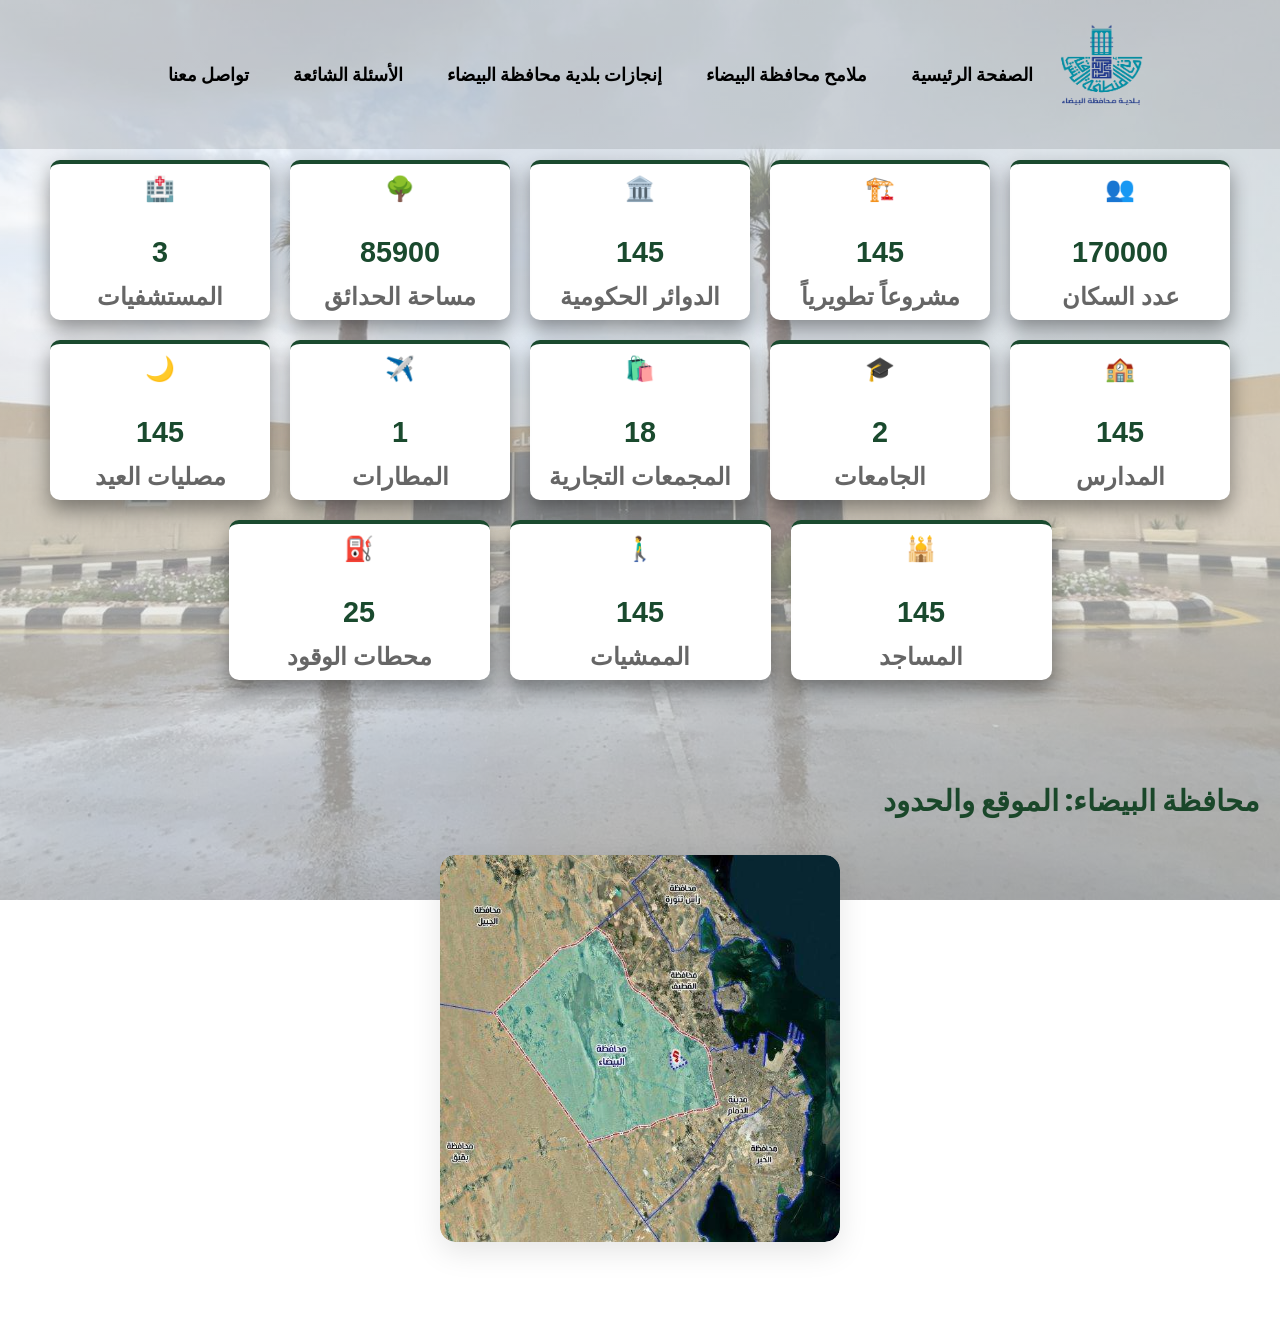
<file: index.html>
<!DOCTYPE html>
<html>
<head>
    <meta name="viewport" content="width=device-width, initial-scale=1.0">
    <meta charset="utf-8">
    <title>الموقع التعريفي لبلدية محافظة البيضاء</title>
    <link rel="icon" type="image/png" href="download.png">
    <link rel="stylesheet" type="text/css" href="style.css">
    <link href='https://unpkg.com/boxicons@2.1.4/css/boxicons.min.css' rel='stylesheet'>
</head>

<body>

    <header class="header">

        <a href="index.html" class="logo">
            <img src="logo.png" alt="شعار البلدية" class="logo-img">
        </a>

        <input type="checkbox" id="check">
        <label for="check" class="icons">
            <i class='bx bx-menu' id="menu-icon"></i>
            <i class='bx bx-x' id="close-icon"></i>
        </label>

        <nav class="navbar">
            <a href="index.html" style="--i:0;">الصفحة الرئيسية</a>
            <a href="al-bayda_Governorate.html" style="--i:1;">ملامح محافظة البيضاء</a>
            <a href="al-bayda_Municipality.html" style="--i:2;">إنجازات بلدية محافظة البيضاء</a>
            <a href="faq.html" style="--i:3;">الأسئلة الشائعة</a>
            <a href="contact_Us.html" style="--i:4;">تواصل معنا</a>
        </nav>

    </header>


    <section class="statistics-container">

        <div class="stat-card">
            <div class="icon">👥</div>
            <h2 class="counter" data-target="170000">0</h2>
            <p>عدد السكان</p>
        </div>

        <div class="stat-card">
            <div class="icon">🏗️</div>
            <h2 class="counter" data-target="145">0</h2>
            <p>مشروعاً تطويرياً</p>
        </div>

        <div class="stat-card">
            <div class="icon">🏛️</div>
            <h2 class="counter" data-target="145">0</h2>
            <p>الدوائر الحكومية</p>
        </div>

        <div class="stat-card">
            <div class="icon">🌳</div>
            <h2 class="counter" data-target="85900">0</h2>
            <p>مساحة الحدائق</p>
        </div>

        <div class="stat-card">
            <div class="icon">🏥</div>
            <h2 class="counter" data-target="3">0</h2>
            <p>المستشفيات</p>
        </div>

        <div class="stat-card">
            <div class="icon">🏫</div>
            <h2 class="counter" data-target="145">0</h2>
            <p>المدارس</p>
        </div>

        <div class="stat-card">
            <div class="icon">🎓</div>
            <h2 class="counter" data-target="2">0</h2>
            <p>الجامعات</p>
        </div>

        <div class="stat-card">
            <div class="icon">🛍️</div>
            <h2 class="counter" data-target="18">0</h2>
            <p>المجمعات التجارية</p>
        </div>

        <div class="stat-card">
            <div class="icon">✈️</div>
            <h2 class="counter" data-target="1">0</h2>
            <p>المطارات</p>
        </div>

        <div class="stat-card">
            <div class="icon">🌙</div>
            <h2 class="counter" data-target="145">0</h2>
            <p>مصليات العيد</p>
        </div>

        <div class="stat-card">
            <div class="icon">🕌</div>
            <h2 class="counter" data-target="145">0</h2>
            <p>المساجد</p>
        </div>

        <div class="stat-card">
            <div class="icon">🚶‍♂️</div>
            <h2 class="counter" data-target="145">0</h2>
            <p>الممشيات</p>
        </div>

        <div class="stat-card">
            <div class="icon">⛽</div>
            <h2 class="counter" data-target="25">0</h2>
            <p>محطات الوقود</p>
        </div>

    </section>


    <section class="location-section">
        <h2 class="section-title">محافظة البيضاء: الموقع والحدود</h2>
    
        <div class="map-container">
            <img src="location.jpeg" alt="خريطة حدود محافظة البيضاء" class="map-image">
        </div>
    </section>


    <main>
        
        

    </main>


    <script>

    function runCounter() {
        const counters = document.querySelectorAll('.counter');
        
        counters.forEach(counter => {
            const target = parseInt(counter.getAttribute('data-target'));
            let current = 0;
            const increment = target / 50;   // سرعة العداد

            const animate = () => {
                if (current < target) {
                    current += increment;
                    counter.innerText = Math.ceil(current);
                    setTimeout(animate, 20);
                } else {
                    counter.innerText = target;
                }
            };
            animate();
        });
    }

    window.addEventListener('load', runCounter);   // تشغيل العداد فور تحميل الصفحة

</script>

    
</body>

</html>
</file>
<file: style.css>
@import url("https://fonts.googleapis.com/css2?family=Poppins:wght@300;400;500; 600;700;800;900&display=swap");



* {
    margin: 0;
    padding: 0;
    box-sizing: border-box;   /* لضمان أن الحدود لا تزيد من حجم العنصر */
    font-family: "Poppins", sans-serif;
}



@keyframes fadeInPage {   /* تعريف حركة الظهور التدريجي */

    from {
        opacity: 0;
        transform: translateY(20px);   /* حركة خفيفة للأعلى مع الظهور */
    }
    to {
        opacity: 1;
        transform: translateY(0);
    }

}

header, main, .navbar {   /* إذا أردتِ أن تظهر العناصر الداخلية (مثل الصور والنصوص) بترتيب متتابع */
    animation: fadeInPage 1.2s ease-out forwards;
}



body {
    /* margin: 0;
    /* padding: 0;   /* لضمان عدم وجود فراغ أبيض حول الخلفية */
    min-height: 100vh;
    background-image: linear-gradient(rgba(255, 255, 255, 0.6), rgba(255, 255, 255, 0.5)), url('background.png');
    background-repeat: no-repeat;
    background-size: cover;
    background-attachment: fixed; 
    background-position: center;
    direction: rtl;
    /* color: #333; */
    /* background-size: 100vw 100vh;   /* في حال أردتِ الحفاظ على الأبعاد */
    /* background-position: center center; */
    /* background-attachment: fixed;   /* لتثبيت الخلفية عند التمرير */
    /* width: 100%;
    position: relative;   /* ضروري لعمل الطبقة الخلفية */
    /* overflow-x: hidden;   /* إخفاء أي بروز جانبي قد يحدث بسبب الـ Padding */
    /* animation: fadeInPage 1.05s ease-out forwards;   /* تطبيق التأثير على الصفحة بالكامل عند الفتح */
}



.header {
    position: fixed;
    top: 0;
    left: 0;
    width: 100%;
    padding: 1.3rem 10%;
    display: flex;
    justify-content: space-between;
    align-items: center;
    z-index: 100;
}

.header::before {
    content: '';
    position: absolute;
    top: 0;
    left: 0;
    width: 100%;
    height: 100%;
    background: rgba(0, 0, 0, .1);
    backdrop-filter: blur(50px);
    z-index: -1;
}

.header::after {
    content: '';
    position: absolute;
    top: 0;
    left: -100%;
    width: 100%;
    height: 100%;
    background: linear-gradient(90deg, transparent, rgba(255, 255, 255, .4), transparent);
    transition: .5s;
}

.header:hover::after {
    left: 100%;
}



.logo-img {
    width: 110px;
    /* اتركي الارتفاع auto ليحافظ على أبعاد الصورة ولا تتمطط */
    height: 160px; 
    max-height: 100px; 
    cursor: pointer;
    transition: transform 0.5s ease;
}

.logo-img:hover {
    transform: scale(1.08);
}



.navbar a {
    font-size: 1.15rem;
    color: black !important;
    text-decoration: none;
    font-weight: 700;
    margin-left: 2.5rem;
}

#check {
    display: none;
}

.icons  {
    position: absolute;
    right: 5%;
    font-size: 2.8rem;
    color: black;
    cursor: pointer;
    display: none;
}

/* BREAKPOINTS */
@media (max-width: 992px) {

    .header {
        padding: 1.3rem 5%;
    }

}

@media (max-width: 768px) {

    .header {
        flex-direction: row;   /* نعيد الاتجاه للوضع الطبيعي في الجوال لمنع التداخل */ 
        padding: 1.3rem 5%;
    }

    .icons {
        display: inline-flex;
        position: static;
        order: 2;
    }

    .logo {
        order: 1;
        margin-left: 0;
    }

    #check:checked~.icons #menu-icon {
        display: none;
    }

    .icons #close-icon {
        display: none;
    }

    #check:checked~.icons #close-icon {
        display: block;
    }

    .navbar {
        position: absolute;
        top: 100%;
        left: 0;
        width: 100%;
        height: 0;
        background: rgba(0, 0, 0, .1);
        backdrop-filter: blur(50px);
        box-shadow: 0 .5rem 1rem rgba(0, 0, 0, .1);
        overflow: hidden;
        transition: .3s ease;
    }

    #check:checked~.navbar {
        height: 17.7rem;
    }

    .navbar a {
        display: block;
        font-size: 1.1rem;
        margin: 1.5rem 0;
        text-align: center;
        transform: translateY(-50px);
        opacity: 0;
        transition: .3s ease;
    }

    #check:checked~.navbar a {
        transform: translateY(0);
        opacity: 1;
        transition-delay: calc(.15s * var(--i));
    }

}



.location-section {
    padding: 4rem 10%;
    text-align: center;
    /* تطبيق تأثير الظهور التدريجي */
    animation: fadeInPage 1.5s ease-out forwards;
}

.section-title {
    font-size: 1.8rem;
    color: #1a472a; /* اللون الأخضر الرسمي للبلدية */
    margin-bottom: 2rem;
    font-weight: 700;
}

.map-container {
    width: 400px;
    display: flex;
    justify-content: center;
    margin: 2rem auto;
    border-radius: 15px;
    overflow: hidden;
    box-shadow: 0 10px 30px rgba(0, 0, 0, 0.1);
}

.map-image {
    max-width: 100%;
    height: auto;
    border-radius: 15px;
    transition: transform 0.5s ease;
}

.map-image:hover {
    transform: scale(1.02); /* حركة تكبير بسيطة عند المرور بالماوس */
}



.statistics-container {
    display: flex;
    margin-top: 80px;
    justify-content: center;
    flex-wrap: wrap;
    background-color: transparent;
    padding: 80px 50px;
    direction: rtl;
    gap: 20px;
}

.stat-card {
    background: #ffffff;
    border-top: 4px solid #1a4a2e;   /* أخضر رسمي */
    box-shadow: 0 10px 20px rgba(0,0,0,0.4);
    padding: 15px;
    border-radius: 10px;
    display: flex;
    flex-direction: column;
    justify-content: center;
    align-items: center;
    width: 90px;
    height: 160px;
    text-align: center;
    flex: 0.22;
    min-width: 200px;
    transition: transform 0.5s ease;
}

.stat-card:hover {
    transform: translateY(-10px);   /* حركة بسيطة عند تمرير الماوس */
    border-top-color: #c5a02d;   /* يتحول للذهبي عند التمرير */
}

.stat-card .icon {
    font-size: 1.5rem;
    margin-bottom: 20px;
}

.stat-card h2 {
    font-size: 1.8rem;
    color: #1a4a2e;
    margin: 10px 0;
    font-family: 'Segoe UI', Tahoma, Geneva, Verdana, sans-serif;
}

.stat-card p {
    font-size: 1.5rem;
    color: #666;
    font-weight: 600;
}

.container {   /* الحاوية */
    position: relative;
    width: 80%;
    margin: 100px auto;
    margin-top: 160px;
    padding-right: 40px;
}

.line {   /* الخط العمودي */
    position: absolute;
    right: 0;
    top: 0;
    width: 4px;
    height: 0;
    background-color: #0b3d2e; /* أخضر غامق */
    animation: growLine 1.5s ease forwards;
}

.content {   /* النص */
    opacity: 0;
    transform: translateX(30px);
    animation: showText 1.5s ease forwards;
    animation-delay: 1s;
}

.content h2 {   /* العنوان */
    color: #0b3d2e;
    margin-bottom: 10px;
}

.content p {   /* الفقرة */
    color: #000;
    line-height: 1.8;
}

@keyframes growLine {   /* حركة الخط */

    from {
        height: 0;
    }

    to {
        height: 100%;
    }

}

@keyframes showText {   /* حركة ظهور النص */

    to {
        opacity: 1;
        transform: translateX(0);
    }

}



.location-section {
    padding: 20px 20px 60px;
    direction: rtl;
    text-align: right;
    font-family: 'Segoe UI', Tahoma, Geneva, Verdana, sans-serif;
    background-color: transparent;
}

.location-container {
    max-width: 900px;
    margin: 0 auto;
}

.location-header {
    display: flex;
    align-items: center;
    gap: 12px;
    margin-bottom: 15px;
}

.map-pin-mini {   /* حركة ارتداد الأيقونة 📍 */
    font-size: 2rem;
    display: inline-block;
    animation: bouncePin 2s infinite ease-in-out;
}

@keyframes bouncePin {
    0%, 100% { transform: translateY(0); }
    50% { transform: translateY(-10px); }
}

.location-title {
    color: #1a4a2e;
    font-size: 2rem;
    margin: 0;
}

.location-description p {
    color: #444;
    line-height: 1.8;
    font-size: 1.15rem;
    margin-bottom: 30px;
}

.map-wrapper {   /* حاوية الخريطة والبرواز */
    position: relative;
    border: 3px solid #1a4a2e;
    border-radius: 15px;
    overflow: hidden;
    box-shadow: 0 10px 30px rgba(0,0,0,0.1);
    background: #f8f9fa;
}

#interactiveMap {   /* حجم الخريطة في الوضع الطبيعي */
    width: 100%;
    height: 450px; 
    z-index: 1;
}

#mapWrapper:fullscreen {   /* --- حل مشكلة المستطيل الأبيض في ملء الشاشة --- */
    width: 100vw !important;
    height: 100vh !important;
    display: flex;
    flex-direction: column;
    background: #fff;
}

#mapWrapper:fullscreen #interactiveMap {
    height: 100vh !important;
    width: 100vw !important;
}

#mapWrapper:-webkit-full-screen #interactiveMap {   /* دعم متصفحات كروم وسافاري */
    height: 100vh !important;
}

.map-controls {   /* تنسيق أزرار التحكم */
    position: absolute;
    top: 15px;
    left: 15px;
    display: flex;
    flex-direction: column;
    gap: 8px;
    z-index: 1000;
}

.map-controls button {
    width: 40px;
    height: 40px;
    background: white;
    border: 1px solid #ddd;
    border-radius: 8px;
    font-size: 1.2rem;
    font-weight: bold;
    cursor: pointer;
    box-shadow: 0 4px 6px rgba(0,0,0,0.1);
    transition: 0.3s ease;
    display: flex;
    justify-content: center;
    align-items: center;
}

.map-controls button:hover {
    background: #1a4a2e;
    color: white;
}



.gallery-section {
    padding: 60px 20px;
    background-color: transparent;
    text-align: center;
}

.gallery-title {
    color: #1a4a2e;
    margin-bottom: 30px;
    font-family: 'Segoe UI', sans-serif;
    font-size: 2rem;
}

.slider-container {
    max-width: 1000px;
    position: relative;
    margin: auto;
}

.slider {
    position: relative;
    overflow: hidden;
    border-radius: 20px;
    box-shadow: 0 10px 30px rgba(0,0,0,0.15);
    background: #f0f0f0;
}

.slide {
    display: none;
}

.slide img {
    width: 100%;
    height: 550px;   /* طول مناسب لعرض الصور */
    object-fit: cover;
}

.slide-caption {   /* التسمية التوضيحية أسفل الصورة */
    color: #ffffff;
    font-size: 1.1rem;
    padding: 15px;
    position: absolute;
    bottom: 0;
    width: 100%;
    text-align: center;
    background: rgba(26, 74, 46, 0.7);   /* خلفية خضراء شفافة بلمسة البلدية */
    backdrop-filter: blur(5px);
    font-family: 'Segoe UI', sans-serif;
}

.prev, .next {   /* أزرار التنقل يمين ويسار */
    cursor: pointer;
    position: absolute;
    top: 50%;
    width: auto;
    padding: 20px;
    margin-top: -25px;
    color: white;
    font-weight: bold;
    font-size: 24px;
    transition: 0.4s;
    user-select: none;
    text-decoration: none;
    z-index: 2;
}

.next { left: 10px; border-radius: 5px; }   /* لليسار في التصميم العربي */
.prev { right: 10px; border-radius: 5px; }   /* لليمين في التصميم العربي */

.prev:hover, .next:hover {
    background-color: rgba(197, 160, 45, 0.8);   /* لون ذهبي عند المرور بالماوس */
}

.dots-container {   /* النقاط السفلية */
    text-align: center;
    padding: 20px;
}

.dot {
    cursor: pointer;
    height: 12px;
    width: 12px;
    margin: 0 6px;
    background-color: #ccc;
    border-radius: 50%;
    display: inline-block;
    transition: 0.3s;
}

.active, .dot:hover {
    background-color: #1a4a2e;
    width: 25px;   /* تمطيط النقطة النشطة لجمالية أكثر */
    border-radius: 10px;
}

.fade {   /* تأثير التلاشي الناعم */
    animation: fadeAnim 1.5s ease-in-out;
}

@keyframes fadeAnim {
    
    from { opacity: 0.6; }
    to { opacity: 1; }

}

@media (max-width: 768px) {   /* استجابة الجوال */

    .slide img { height: 350px; }
    .gallery-title { font-size: 1.5rem; }

}



/* --- قسم إنجازات بلدية محافظة البيضاء - برمجة: بشاير --- */

.achievements-section {
    padding: 60px 20px;
    direction: rtl;
    background-color: transparent;
}

.section-main-title {
    text-align: center;
    color: #1a4a2e;
    font-size: 2.2rem;
    margin-bottom: 50px;
    font-family: 'Segoe UI', Tahoma, Geneva, Verdana, sans-serif;
}

/* التعديل: توزيع البطاقات ليكون 3 في كل صف للابتوب */
.projects-grid {
    display: grid;
    grid-template-columns: repeat(3, 1fr); 
    gap: 25px; 
    max-width: 100%;
    margin: 0 auto;
    padding: 20px;
}

/* التعديل: وضع الكارد رقم 10 في وسط الصف الأخير (للشاشات الكبيرة) */
@media (min-width: 993px) {
    .project-card-container:last-child:nth-child(3n+1) {
        grid-column: 2;
    }
}

/* إعدادات حجم البطاقة */
.project-card-container {
    height: 440px; /* تم تصغيره ليناسب التوزيع الثلاثي */
    perspective: 1000px;
    width: 100%;
}

.project-card-inner {
    position: relative;
    width: 100%;
    height: 100%;
    transition: transform 0.8s cubic-bezier(0.4, 0, 0.2, 1);
    transform-style: preserve-3d;
    border-radius: 15px;
    box-shadow: 0 10px 20px rgba(0,0,0,0.5);
}

/* الكلاس الخاص بقلب البطاقة */
.project-card-inner.flipped {
    transform: rotateY(180deg);
}

.card-front, .card-back {
    position: absolute;
    width: 100%;
    height: 100%;
    -webkit-backface-visibility: hidden;
    backface-visibility: hidden;
    border-radius: 15px;
    overflow: hidden;
}

/* --- تنسيق الوجه الأمامي --- */
.card-front {
    background: transparent;
    backdrop-filter: blur(8px);
    display: flex;
    flex-direction: column;
}

.project-image {
    height: 220px; /* تعديل الارتفاع ليتناسب مع الحجم الجديد */
    position: relative;
}

.project-image img {
    width: 100%;
    height: 100%;
    object-fit: cover;
}

.status-badge {
    position: absolute;
    top: 15px;
    right: 15px;
    background: #1a4a2e;
    color: white;
    padding: 5px 15px;
    border-radius: 20px;
    font-size: 0.85rem;
    font-weight: bold;
}

.status-badge.processing {
    background: #c5a02d;
}

.project-info {
    padding: 20px;
    flex-grow: 1;
    display: flex;
    flex-direction: column;
    justify-content: space-between;
}

.project-info h3 {
    color: #1a4a2e;
    font-size: 1.3rem;
    margin-bottom: 10px;
}

.project-info p {
    color: black;
    font-size: 0.95rem;
    line-height: 1.6;
    margin-bottom: 20px;
}

/* --- تنسيق الوجه الخلفي --- */
.card-back {
    transform: rotateY(180deg);
    background-size: cover;
    background-position: center;
    background-repeat: no-repeat;
    position: relative;
    color: white;
}

.back-overlay {
    position: absolute;
    top: 0; 
    left: 0; 
    width: 100%; 
    height: 100%;
    background-color: rgba(26, 74, 46, 0.88); 
    z-index: 1;
}

.back-content {
    position: relative;
    z-index: 2;
    padding: 30px;
    height: 100%;
    display: flex;
    flex-direction: column;
    justify-content: space-between;
}

.back-content h3 {
    border-bottom: 2px solid #c5a02d;
    padding-bottom: 10px;
    margin-bottom: 20px;
}

.details-list p {
    margin-bottom: 15px;
    line-height: 1.6;
}

.details-list b {
    color: #c5a02d;
}

/* --- تنسيق الأزرار --- */
.project-btn {
    background: transparent;
    border: 2px solid #1a4a2e;
    color: #1a4a2e;
    padding: 8px 20px;
    border-radius: 5px;
    cursor: pointer;
    font-weight: bold;
    transition: 0.3s ease;
    width: fit-content;
}

.card-front .project-btn:hover {
    background: #1a4a2e;
    color: white;
}

.back-flip-btn {
    border-color: #ffffff;
    color: #ffffff;
}

.back-flip-btn:hover {
    background: #ffffff;
    color: #1a4a2e;
}

/* --- استجابة الشاشات المتوسطة والصغيرة --- */

@media (max-width: 992px) {
    .projects-grid {
        grid-template-columns: repeat(2, 1fr); /* 2 في الصف للتابلت */
    }
    .project-card-container:last-child:nth-child(3n+1) {
        grid-column: auto;
    }
}

@media (max-width: 650px) {
    .projects-grid {
        grid-template-columns: 1fr; /* 1 في الصف للجوال */
    }
}



/* --- قسم المقارنة (قبل وبعد) - إعداد وتحديث: بشاير --- */

.comparison-section {
    padding: 60px 20px;
    background-color: transparent;
    direction: ltr; /* لضمان حركة المسطرة من اليسار لليمين برمجياً */
}

.section-main-title {
    text-align: center;
    color: #1a4a2e;
    font-size: 2.2rem;
    margin-bottom: 50px;
    font-family: 'Segoe UI', sans-serif;
    direction: rtl;
}

/* الشبكة: تظهر 3 جنب بعض في الشاشات الكبيرة */
.comparison-grid {
    display: grid;
    /* السحر هنا: minmax تجبرهم ينصفون جنب بعض طالما فيه مساحة */
    grid-template-columns: repeat(auto-fit, minmax(320px, 1fr));
    gap: 30px; /* مسافة أنيقة بين المقارنات */
    max-width: 1200px;
    margin: 0 auto;
}

.comparison-item {
    background: transparent;
    backdrop-filter: blur(8px);
    padding: 15px;
    border-radius: 20px;
    box-shadow: 0 5px 15px rgba(0,0,0,0.5);
    text-align: center;
}

/* الحاوية الأساسية للمسطرة (حجم أصغر للابتوب) */
.comparison-slider {
    position: relative;
    width: 100%;
    height: 250px; /* ارتفاع ملموم وأنيق للابتوب */
    overflow: hidden;
    border-radius: 15px;
    border: 3px solid #1a4a2e;
    margin: 0 auto;
}

/* تنسيق الصور */
.img-after, .img-before {
    position: absolute;
    top: 0;
    left: 0;
    width: 100%;
    height: 100%;
    background-size: cover;
    background-position: center;
}

.img-before {
    width: 50%;
    border-right: 2px solid white;
}

/* خط المسطرة والدائرة */
.slider-line {
    position: absolute;
    top: 0;
    bottom: 0;
    left: 50%;
    width: 4px;
    background: white;
    z-index: 10;
    pointer-events: none;
}

.slider-button {
    position: absolute;
    top: 50%;
    left: 50%;
    transform: translate(-50%, -50%);
    width: 40px;
    height: 40px;
    background: #1a4a2e;
    color: white;
    border-radius: 50%;
    display: flex;
    align-items: center;
    justify-content: center;
    font-size: 14px;
    box-shadow: 0 0 10px rgba(0,0,0,0.3);
    border: 2px solid white;
}

.comparison-input {
    position: absolute;
    top: 0;
    left: 0;
    width: 100%;
    height: 100%;
    opacity: 0;
    cursor: ew-resize;
    z-index: 20;
}

.comparison-label {
    margin-top: 15px;
    font-weight: bold;
    color: #1a4a2e;
    font-family: 'Segoe UI', sans-serif;
    direction: rtl;
}

@media (max-width: 768px) {
    .comparison-slider {
        width: 100%;       /* بدل 400px */
        height: 250px;
        max-width: 100%;
    }
}
    
.comparison-grid {
        gap: 20px;
        padding: 0;
}

@media (min-width: 993px) {

    .comparison-item:last-child {
        grid-column: span 3; /* ياخذ 3 أعمدة */
        justify-self: center; /* يتوسط */
        max-width: 350px; /* نفس حجم الكروت */
        width: 100%;
    }

}

/* حل مخصص فقط لأجهزة الآيفون (iOS) لضمان ظهور المباني التراثية بدون "زوم" */
@supports (-webkit-touch-callout: none) {

    body {
        /* نلغي الخلفية من البودي في الآيفون فقط لأننا سنضعها في طبقة خلفية ثابتة */
        background-image: none !important;
        background-color: #6b4e45; 
    }

    body::before {
        content: "";
        position: fixed; /* لتثبيت الخلفية بشكل سليم في متصفح سفاري */
        top: 0;
        left: 0;
        width: 100%;
        height: 100%;
        z-index: -1;
        background-image: url("background.png");
        /* وضعية الارتكاز من الأسفل لإظهار المباني التراثية */
        background-position: center bottom !important;
        background-size: cover;
        background-repeat: no-repeat;
    }

}
</file>
